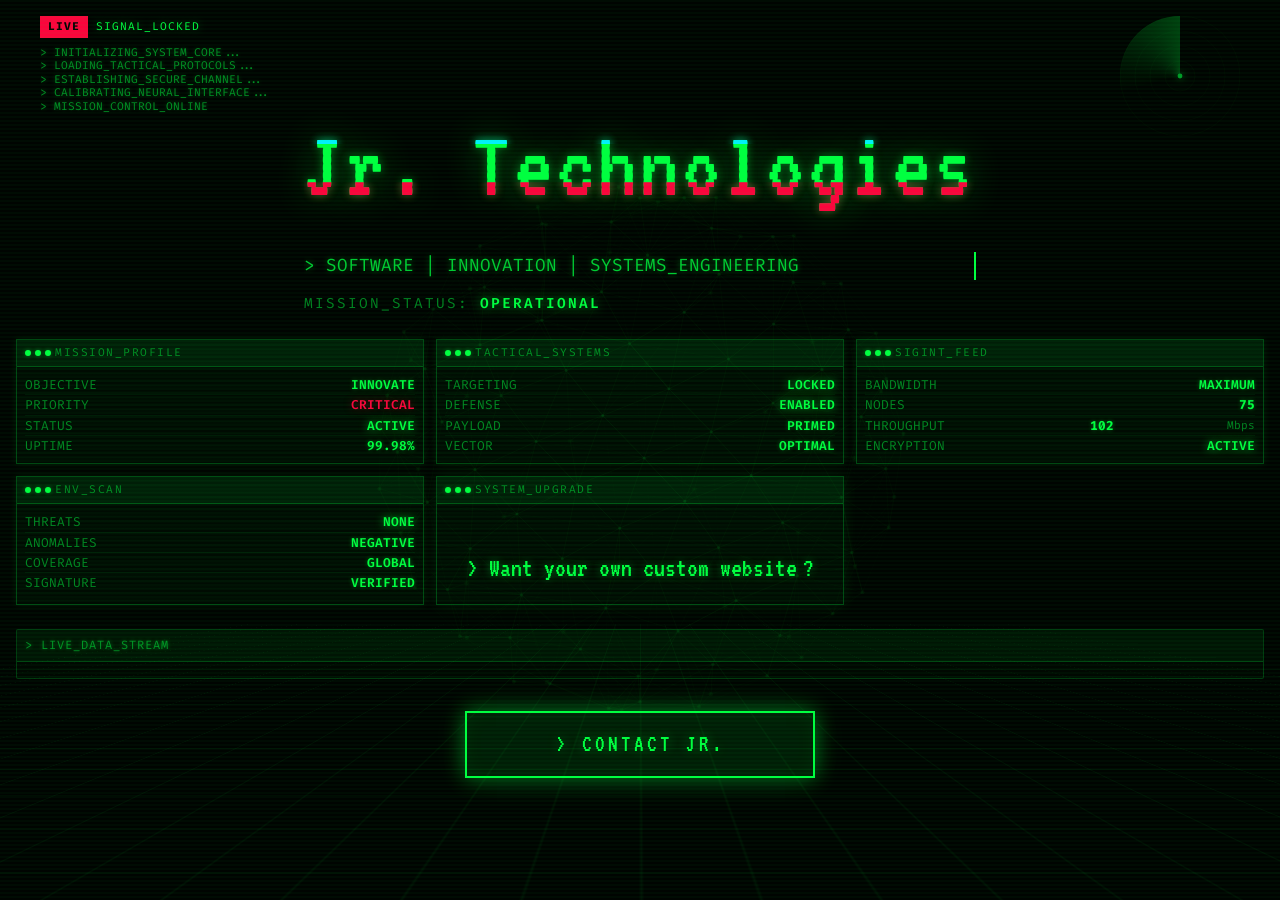
<file: index.html>
<!DOCTYPE html>
<html lang="en">
<head>
  <meta charset="UTF-8">
  <meta name="viewport" content="width=device-width, initial-scale=1.0">
  <meta name="description" content="Jr. Technologies — Software, Innovation & Systems Engineering. A cyberpunk terminal portfolio experience.">
  <title>Jr. Technologies | Mission Control</title>
  <link rel="stylesheet" href="styles.css">
</head>
<body>

  <!-- Background Canvas & Ambient Grid -->
  <canvas id="bg-canvas" aria-hidden="true"></canvas>
  <div class="ambient-grid" aria-hidden="true"></div>

  <!-- Ambient Side Logs -->
  <div class="side-log left-log" id="left-log" aria-hidden="true"></div>
  <div class="side-log right-log" id="right-log" aria-hidden="true"></div>

  <!-- CRT Overlay -->
  <div class="crt-overlay" aria-hidden="true"></div>

  <!-- Page Transition Overlay -->
  <div class="page-transition" aria-hidden="true">
    <div class="sweep"></div>
    <span class="transition-text">SYSTEM SWITCHING...</span>
  </div>

  <!-- HUD Radar -->
  <div class="hud-radar" aria-hidden="true">
    <div class="radar-sweep-cone"></div>
    <svg class="radar-svg" viewBox="0 0 200 200">
      <circle cx="100" cy="100" r="100" class="radar-bg"></circle>
      <circle cx="100" cy="100" r="75" class="radar-ring"></circle>
      <circle cx="100" cy="100" r="50" class="radar-ring"></circle>
      <circle cx="100" cy="100" r="25" class="radar-ring"></circle>
      <circle cx="100" cy="100" r="4" class="radar-center"></circle>
    </svg>
    <div class="radar-blips" id="radar-blips"></div>
  </div>

  <!-- HUD Top Left Group -->
  <div class="top-left-hud">
    <!-- Live Feed Ticker -->
    <div class="live-ticker" aria-hidden="true">
      <span class="ticker-badge">LIVE</span>
      <span class="ticker-text" id="ticker-text"></span>
    </div>

    <!-- System Boot Sequence -->
    <div class="boot-sequence fade-in-up" id="boot-sequence">
      <div class="boot-log" id="boot-log"></div>
    </div>
  </div>

  <!-- Main Content -->
  <main class="main-content">

    <!-- Hero Section -->
    <section class="hero fade-in-up" id="hero-section">
      <h1 class="glitch" data-text="Jr. Technologies">Jr. Technologies</h1>
      <p class="typewriter-line" id="subtitle">> SOFTWARE | INNOVATION | SYSTEMS_ENGINEERING</p>
      <div class="mission-status">
        <span class="status-label">MISSION_STATUS:</span>
        <span class="status-value status-active">OPERATIONAL</span>
      </div>
    </section>

    <!-- Mission Control Panels -->
    <div class="mission-panels fade-in-up" id="system-modules">

      <!-- Panel 1: Mission Profile -->
      <div class="terminal-panel mission-panel">
        <div class="panel-header">
          <span class="dot"></span>
          <span class="dot"></span>
          <span class="dot"></span>
          <span class="panel-title">MISSION_PROFILE</span>
        </div>
        <div class="panel-body">
          <div class="stat-line">
            <span class="stat-label">OBJECTIVE</span>
            <span class="stat-value">INNOVATE</span>
          </div>
          <div class="stat-line">
            <span class="stat-label">PRIORITY</span>
            <span class="stat-value priority-critical">CRITICAL</span>
          </div>
          <div class="stat-line">
            <span class="stat-label">STATUS</span>
            <span class="stat-value status-on">ACTIVE</span>
          </div>
          <div class="stat-line">
            <span class="stat-label">UPTIME</span>
            <span class="stat-value">99.98%</span>
          </div>
        </div>
      </div>

      <!-- Panel 2: Tactical Systems -->
      <div class="terminal-panel mission-panel">
        <div class="panel-header">
          <span class="dot"></span>
          <span class="dot"></span>
          <span class="dot"></span>
          <span class="panel-title">TACTICAL_SYSTEMS</span>
        </div>
        <div class="panel-body">
          <div class="stat-line">
            <span class="stat-label">TARGETING</span>
            <span class="stat-value status-on">LOCKED</span>
          </div>
          <div class="stat-line">
            <span class="stat-label">DEFENSE</span>
            <span class="stat-value status-on">ENABLED</span>
          </div>
          <div class="stat-line">
            <span class="stat-label">PAYLOAD</span>
            <span class="stat-value">PRIMED</span>
          </div>
          <div class="stat-line">
            <span class="stat-label">VECTOR</span>
            <span class="stat-value">OPTIMAL</span>
          </div>
        </div>
      </div>

      <!-- Panel 3: Signal Intelligence -->
      <div class="terminal-panel mission-panel">
        <div class="panel-header">
          <span class="dot"></span>
          <span class="dot"></span>
          <span class="dot"></span>
          <span class="panel-title">SIGINT_FEED</span>
        </div>
        <div class="panel-body">
          <div class="stat-line">
            <span class="stat-label">BANDWIDTH</span>
            <span class="stat-value">MAXIMUM</span>
          </div>
          <div class="stat-line">
            <span class="stat-label">NODES</span>
            <span class="stat-value counter" data-target="742">0</span>
          </div>
          <div class="stat-line">
            <span class="stat-label">THROUGHPUT</span>
            <span class="stat-value counter" data-target="998">0</span>
            <span class="unit">Mbps</span>
          </div>
          <div class="stat-line">
            <span class="stat-label">ENCRYPTION</span>
            <span class="stat-value status-on">ACTIVE</span>
          </div>
        </div>
      </div>

      <!-- Panel 4: Environmental Scan -->
      <div class="terminal-panel mission-panel">
        <div class="panel-header">
          <span class="dot"></span>
          <span class="dot"></span>
          <span class="dot"></span>
          <span class="panel-title">ENV_SCAN</span>
        </div>
        <div class="panel-body">
          <div class="stat-line">
            <span class="stat-label">THREATS</span>
            <span class="stat-value threat-none">NONE</span>
          </div>
          <div class="stat-line">
            <span class="stat-label">ANOMALIES</span>
            <span class="stat-value">NEGATIVE</span>
          </div>
          <div class="stat-line">
            <span class="stat-label">COVERAGE</span>
            <span class="stat-value">GLOBAL</span>
          </div>
          <div class="stat-line">
            <span class="stat-label">SIGNATURE</span>
            <span class="stat-value">VERIFIED</span>
          </div>
        </div>
      </div>

      <!-- Panel 5: Custom Callout -->
      <div class="terminal-panel mission-panel custom-callout-panel">
        <div class="panel-header">
          <span class="dot"></span>
          <span class="dot"></span>
          <span class="dot"></span>
          <span class="panel-title">SYSTEM_UPGRADE</span>
        </div>
        <div class="panel-body custom-callout-body">
          > Want your own custom website <span class="blink-cursor">?</span>
        </div>
      </div>

    </div>

    <!-- Data Stream Visualization -->
    <div class="data-stream fade-in-up" id="data-stream">
      <div class="stream-header">> LIVE_DATA_STREAM</div>
      <div class="stream-content" id="stream-content"></div>
    </div>

    <!-- CTA Button -->
    <a href="contact.html" class="cta-btn fade-in-up" data-transition id="initiate-contact">
      <span class="cta-text-default">> CONTACT JR.</span>
      <span class="cta-text-hover">> INITIATE CONTACT</span>
    </a>

  </main>

  <script src="script.js"></script>
</body>
</html>
</file>
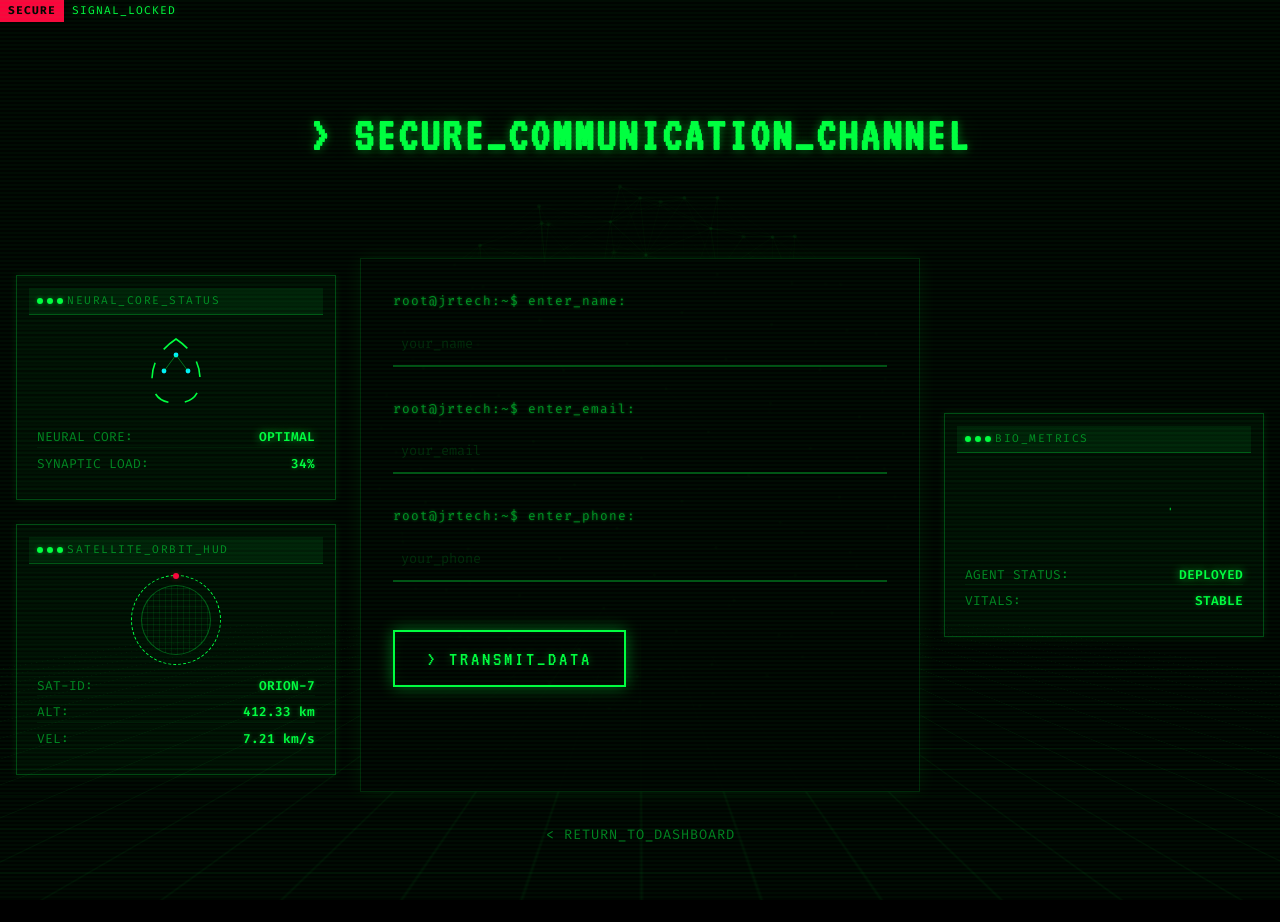
<file: contact.html>
<!DOCTYPE html>
<html lang="en">
<head>
  <meta charset="UTF-8">
  <meta name="viewport" content="width=device-width, initial-scale=1.0">
  <meta name="description" content="Secure communication channel — Contact Jr. Technologies for software, innovation, and systems engineering inquiries.">
  <title>Jr. Technologies | Mission Contact Protocol</title>
  <link rel="stylesheet" href="styles.css">
</head>
<body>

  <!-- Background Canvas & Ambient Grid -->
  <canvas id="bg-canvas" aria-hidden="true"></canvas>
  <div class="ambient-grid" aria-hidden="true"></div>

  <!-- Ambient Side Logs -->
  <div class="side-log left-log" id="left-log" aria-hidden="true"></div>
  <div class="side-log right-log" id="right-log" aria-hidden="true"></div>

  <!-- CRT Overlay -->
  <div class="crt-overlay" aria-hidden="true"></div>

  <!-- Page Transition Overlay -->
  <div class="page-transition" aria-hidden="true">
    <div class="sweep"></div>
    <span class="transition-text">SYSTEM SWITCHING...</span>
  </div>

  <!-- Live Feed Ticker -->
  <div class="live-ticker" aria-hidden="true">
    <span class="ticker-badge">SECURE</span>
    <span class="ticker-text" id="ticker-text">DATA_TRANSMISSION_CHANNEL_INITIALIZED</span>
  </div>

  <!-- Main Content -->
  <main class="main-content">

    <!-- Contact Header -->
    <h1 class="contact-header fade-in-up" id="contact-header">
      > SECURE_COMMUNICATION_CHANNEL
    </h1>

    <div class="contact-subtitle fade-in-up">
      <span id="contact-sub-1"></span><br>
      <span id="contact-sub-2"></span>
    </div>

    <!-- Contact Form & Modules Grid -->
    <div class="contact-layout fade-in-up">

      <!-- Left Modules -->
      <div class="contact-side-modules left-modules">
        <!-- Module: Neural Core Status -->
        <div class="terminal-panel mission-panel mini-module">
          <div class="panel-header">
            <span class="dot"></span><span class="dot"></span><span class="dot"></span>
            <span class="panel-title">NEURAL_CORE_STATUS</span>
          </div>
          <div class="panel-body module-body">
            <div class="module-graphic">
              <svg viewBox="0 0 100 100" class="neural-svg">
                 <path d="M50 10 Q20 30 20 60 Q20 90 50 90 Q80 90 80 60 Q80 30 50 10 Z" fill="none" stroke="var(--neon-green)" stroke-width="2" stroke-dasharray="5 5" class="brain-path" />
                 <circle cx="50" cy="30" r="3" class="node pulse" />
                 <circle cx="35" cy="50" r="3" class="node pulse" />
                 <circle cx="65" cy="50" r="3" class="node pulse" />
                 <line x1="50" y1="30" x2="35" y2="50" stroke="var(--neon-green)" stroke-width="1" opacity="0.5"/>
                 <line x1="50" y1="30" x2="65" y2="50" stroke="var(--neon-green)" stroke-width="1" opacity="0.5"/>
              </svg>
            </div>
            <div class="module-text">
               <div class="stat-line"><span class="stat-label">NEURAL CORE:</span> <span class="stat-value status-on">OPTIMAL</span></div>
               <div class="stat-line"><span class="stat-label">SYNAPTIC LOAD:</span> <span class="stat-value">34%</span></div>
            </div>
          </div>
        </div>

        <!-- Module: Satellite Orbit HUD -->
        <div class="terminal-panel mission-panel mini-module">
          <div class="panel-header">
            <span class="dot"></span><span class="dot"></span><span class="dot"></span>
            <span class="panel-title">SATELLITE_ORBIT_HUD</span>
          </div>
          <div class="panel-body module-body">
            <div class="module-graphic">
               <div class="orbit-container">
                  <div class="earth-grid"></div>
                  <div class="orbit-ring"></div>
               </div>
            </div>
            <div class="module-text">
               <div class="stat-line"><span class="stat-label">SAT-ID:</span> <span class="stat-value">ORION-7</span></div>
               <div class="stat-line"><span class="stat-label">ALT:</span> <span class="stat-value">412.33 km</span></div>
               <div class="stat-line"><span class="stat-label">VEL:</span> <span class="stat-value">7.21 km/s</span></div>
            </div>
          </div>
        </div>
      </div>
      
      <!-- Contact Form Section -->
      <div class="form-container">
        
        <!-- Form -->
        <form class="contact-form" action="https://api.web3forms.com/submit" method="POST" id="contact-form">
          <input type="hidden" name="access_key" value="d543909d-c7fd-4fdc-b6e5-e447e334c9d0">
          <input type="checkbox" name="botcheck" class="hidden" style="display: none;">
  
          <div class="form-group">
            <label for="name-field">root@jrtech:~$ enter_name:</label>
            <input type="text" id="name-field" name="name" placeholder="your_name" required>
          </div>
  
          <div class="form-group">
            <label for="email-field">root@jrtech:~$ enter_email:</label>
            <input type="email" id="email-field" name="email" placeholder="your_email" required>
          </div>
  
          <div class="form-group">
            <label for="phone-field">root@jrtech:~$ enter_phone:</label>
            <input type="tel" id="phone-field" name="phone" placeholder="your_phone" required>
          </div>
  
          <button type="submit" class="submit-btn" id="submit-btn">> TRANSMIT_DATA</button>
  
          <div class="form-status" id="form-status" aria-live="polite"></div>
        </form>
  
      </div>

      <!-- Right Modules -->
      <div class="contact-side-modules right-modules">
        <!-- Module: Bio Metrics -->
        <div class="terminal-panel mission-panel mini-module">
          <div class="panel-header">
            <span class="dot"></span><span class="dot"></span><span class="dot"></span>
            <span class="panel-title">BIO_METRICS</span>
          </div>
          <div class="panel-body module-body">
            <div class="module-graphic">
              <svg viewBox="0 0 100 30" class="ekg-svg">
                 <polyline points="0,15 20,15 30,5 40,25 50,15 100,15" fill="none" stroke="var(--neon-green)" stroke-width="2" class="ekg-line" />
              </svg>
            </div>
            <div class="module-text">
               <div class="stat-line"><span class="stat-label">AGENT STATUS:</span> <span class="stat-value status-on">DEPLOYED</span></div>
               <div class="stat-line"><span class="stat-label">VITALS:</span> <span class="stat-value">STABLE</span></div>
            </div>
          </div>
        </div>
      </div>

    </div>

    <!-- Back Link -->
    <a href="index.html" class="back-link fade-in-up" data-transition id="back-to-dashboard">
      &lt; RETURN_TO_DASHBOARD
    </a>

  </main>

  <script src="script.js"></script>
</body>
</html>
</file>
<file: styles.css>
/* ============================================
   CYBERPUNK TERMINAL — MISSION CONTROL STYLES
   ============================================ */

/* --- Google Fonts --- */
@import url('https://fonts.googleapis.com/css2?family=Fira+Code:wght@300;400;500;600;700&family=VT323&family=Share+Tech+Mono&display=swap');

/* --- CSS Custom Properties --- */
:root {
  --bg-black: #000000;
  --neon-green: #00FF41;
  --neon-green-dim: #00cc33;
  --neon-green-glow: rgba(0, 255, 65, 0.4);
  --neon-green-glow-strong: rgba(0, 255, 65, 0.7);
  --neon-cyan: #00F0FF;
  --neon-cyan-glow: rgba(0, 240, 255, 0.35);
  --neon-red: #FF003C;
  --neon-red-glow: rgba(255, 0, 60, 0.35);
  --neon-yellow: #FFFF00;
  --neon-magenta: #FF00FF;
  --panel-bg: rgba(0, 255, 65, 0.03);
  --panel-border: rgba(0, 255, 65, 0.25);
  --text-dim: rgba(0, 255, 65, 0.5);
  --font-mono: 'Fira Code', 'Share Tech Mono', monospace;
  --font-display: 'VT323', monospace;
  --spacing-unit: 8px;
  --ease-out-expo: cubic-bezier(0.16, 1, 0.3, 1);
  --ease-in-out: cubic-bezier(0.4, 0, 0.2, 1);
}

/* --- Reset & Base --- */
*, *::before, *::after {
  margin: 0;
  padding: 0;
  box-sizing: border-box;
}

html {
  font-size: 16px;
  scroll-behavior: smooth;
}

body {
  background: var(--bg-black);
  color: var(--neon-green);
  font-family: var(--font-mono);
  min-height: 100vh;
  overflow-x: hidden;
  position: relative;
  line-height: 1.6;
  -webkit-font-smoothing: antialiased;
}

::selection {
  background: var(--neon-green);
  color: var(--bg-black);
}

a {
  color: var(--neon-green);
  text-decoration: none;
}

/* ============================================
   BACKGROUND CANVAS LAYER
   ============================================ */
#bg-canvas {
  position: fixed;
  top: 0;
  left: 0;
  width: 100%;
  height: 100%;
  z-index: 0;
  opacity: 0.18;
  pointer-events: none;
}

.ambient-grid {
  position: fixed;
  top: 0;
  left: 0;
  width: 100vw;
  height: 100vh;
  z-index: 0;
  pointer-events: none;
  background-image: 
    linear-gradient(rgba(0, 255, 65, 0.08) 1px, transparent 1px),
    linear-gradient(90deg, rgba(0, 255, 65, 0.08) 1px, transparent 1px);
  background-size: 40px 40px;
  transform: perspective(600px) rotateX(60deg) scale(3) translateY(0);
  transform-origin: center bottom;
  animation: gridScroll 10s linear infinite;
  opacity: 0.7;
}

@keyframes gridScroll {
  0% { transform: perspective(600px) rotateX(60deg) scale(3) translateY(0); }
  100% { transform: perspective(600px) rotateX(60deg) scale(3) translateY(40px); }
}

/* ============================================
   CRT / SCANLINE OVERLAY
   ============================================ */
.crt-overlay {
  position: fixed;
  top: 0;
  left: 0;
  width: 100%;
  height: 100%;
  z-index: 9998;
  pointer-events: none;
  overflow: hidden;
}

/* Scanlines */
.crt-overlay::before {
  content: '';
  position: absolute;
  top: 0;
  left: 0;
  width: 100%;
  height: 200%;
  background: repeating-linear-gradient(
    0deg,
    transparent,
    transparent 2px,
    rgba(0, 255, 65, 0.03) 2px,
    rgba(0, 255, 65, 0.03) 4px
  );
  animation: scanlineScroll 8s linear infinite;
}

/* Flicker */
.crt-overlay::after {
  content: '';
  position: absolute;
  top: 0;
  left: 0;
  width: 100%;
  height: 100%;
  background: rgba(0, 255, 65, 0.015);
  animation: flicker 0.15s infinite;
}

@keyframes scanlineScroll {
  0% { transform: translateY(0); }
  100% { transform: translateY(-50%); }
}

@keyframes flicker {
  0%, 100% { opacity: 1; }
  50% { opacity: 0.97; }
  75% { opacity: 1; }
  92% { opacity: 0.98; }
}

/* ============================================
   HUD RADAR
   ============================================ */
.hud-radar {
  position: fixed;
  top: calc(var(--spacing-unit) * 2);
  right: calc(max(16px, (100vw - 1200px) / 2));
  width: 120px;
  height: 120px;
  z-index: 500;
  opacity: 0.6;
  pointer-events: none;
}

.radar-svg {
  width: 100%;
  height: 100%;
  filter: drop-shadow(0 0 10px var(--neon-green-glow-strong));
}

.radar-bg {
  fill: none;
  stroke: var(--neon-green);
  stroke-width: 0.5;
  opacity: 0.2;
}

.radar-ring {
  fill: none;
  stroke: var(--neon-green);
  stroke-width: 0.3;
  opacity: 0.3;
}

.radar-sweep-cone {
  position: absolute;
  top: 0;
  left: 0;
  width: 100%;
  height: 100%;
  border-radius: 50%;
  background: conic-gradient(from 0deg, rgba(0, 255, 65, 0) 70%, rgba(0, 255, 65, 0.4) 100%);
  animation: radarSweep 4s linear infinite;
  pointer-events: none;
}

.radar-blips {
  position: absolute;
  top: 0;
  left: 0;
  width: 100%;
  height: 100%;
  pointer-events: none;
}

.radar-blip {
  position: absolute;
  width: 4px;
  height: 4px;
  background: var(--neon-green);
  border-radius: 50%;
  box-shadow: 0 0 6px var(--neon-green-glow-strong);
  animation: blipFade 2.5s ease-out forwards;
  opacity: 0;
}

.radar-center {
  fill: var(--neon-green);
  filter: drop-shadow(0 0 6px var(--neon-green-glow-strong));
  animation: radarPulse 1.5s ease-in-out infinite;
}

@keyframes radarSweep {
  0% { transform: rotate(0deg); }
  100% { transform: rotate(360deg); }
}

@keyframes blipFade {
  0% { transform: scale(0); opacity: 1; }
  20% { transform: scale(1.5); opacity: 1; box-shadow: 0 0 10px var(--neon-green), 0 0 20px var(--neon-green); }
  100% { transform: scale(1); opacity: 0; box-shadow: 0 0 2px var(--neon-green); }
}

@keyframes radarPulse {
  0%, 100% { opacity: 0.5; r: 4px; }
  50% { opacity: 1; r: 6px; }
}

/* ============================================
   AMBIENT SIDE LOGS
   ============================================ */
.side-log {
  position: fixed;
  top: 0;
  bottom: 0;
  width: calc((100vw - 1450px) / 2);
  min-width: 0;
  padding: calc(var(--spacing-unit) * 2);
  font-family: var(--font-mono);
  font-size: 0.65rem;
  color: #00aa22;
  opacity: 0.12;
  overflow: hidden;
  z-index: -1;
  pointer-events: none;
  display: flex;
  flex-direction: column-reverse;
  white-space: pre-wrap;
  word-break: break-all;
  line-height: 1.3;
}

.left-log { left: 0; }
.right-log { right: 0; text-align: right; }

@media (max-width: 1500px) {
  .side-log { display: none; }
}

/* ============================================
   HUD TOP LEFT
   ============================================ */
.top-left-hud {
  position: fixed;
  top: calc(var(--spacing-unit) * 2);
  left: calc(max(16px, (100vw - 1200px) / 2));
  z-index: 500;
  display: flex;
  flex-direction: column;
  gap: var(--spacing-unit);
  pointer-events: none;
}

/* ============================================
   LIVE TICKER
   ============================================ */
.live-ticker {
  display: flex;
  align-items: center;
  gap: var(--spacing-unit);
  font-family: var(--font-mono);
  font-size: 0.7rem;
  pointer-events: none;
}

.ticker-badge {
  display: inline-block;
  padding: 2px 8px;
  background: var(--neon-red);
  color: var(--bg-black);
  font-weight: bold;
  letter-spacing: 1px;
  animation: tickerPulse 1s ease-in-out infinite;
}

.ticker-text {
  color: var(--neon-green);
  letter-spacing: 1px;
  text-shadow: 0 0 8px var(--neon-green-glow);
  min-width: 200px;
}

@keyframes tickerPulse {
  0%, 100% { box-shadow: 0 0 10px var(--neon-red-glow); }
  50% { box-shadow: 0 0 20px var(--neon-red-glow); }
}

/* ============================================
   PAGE TRANSITION OVERLAY
   ============================================ */
.page-transition {
  position: fixed;
  top: 0;
  left: 0;
  width: 100%;
  height: 100%;
  z-index: 99999;
  pointer-events: none;
  display: flex;
  align-items: center;
  justify-content: center;
  visibility: hidden;
}

.page-transition.active {
  pointer-events: all;
  visibility: visible;
}

.page-transition .sweep {
  position: absolute;
  top: 0;
  left: 0;
  width: 100%;
  height: 100%;
  background: var(--bg-black);
  transform: translateX(-100%);
}

.page-transition.active .sweep {
  animation: sweepIn 0.3s var(--ease-out-expo) forwards,
             sweepOut 0.3s var(--ease-out-expo) 0.35s forwards;
}

.page-transition .transition-text {
  position: relative;
  z-index: 2;
  font-family: var(--font-display);
  font-size: 1.5rem;
  color: var(--neon-green);
  text-shadow: 0 0 10px var(--neon-green-glow-strong);
  opacity: 0;
  letter-spacing: 4px;
}

.page-transition.active .transition-text {
  animation: fadeTransitionText 0.65s var(--ease-in-out) forwards;
}

@keyframes sweepIn {
  0% { transform: translateX(-100%); }
  100% { transform: translateX(0); }
}

@keyframes sweepOut {
  0% { transform: translateX(0); }
  100% { transform: translateX(100%); }
}

@keyframes fadeTransitionText {
  0% { opacity: 0; }
  30% { opacity: 1; }
  70% { opacity: 1; }
  100% { opacity: 0; }
}

/* ============================================
   MAIN CONTENT WRAPPER
   ============================================ */
.main-content {
  position: relative;
  z-index: 1;
  min-height: 100vh;
  display: flex;
  flex-direction: column;
  align-items: center;
  justify-content: center;
  padding: calc(var(--spacing-unit) * 2);
}

/* ============================================
   BOOT SEQUENCE
   ============================================ */
.boot-sequence {
  max-width: 400px;
  max-height: 120px;
  font-family: var(--font-mono);
  font-size: 0.7rem;
  color: var(--neon-green-dim);
  text-shadow: 0 0 4px var(--neon-green-glow);
  pointer-events: none;
}

.boot-log {
  overflow: hidden;
  line-height: 1.2;
  opacity: 0.7;
}

.boot-log div {
  animation: bootScroll 0.15s ease-out forwards;
}

@keyframes bootScroll {
  from { transform: translateY(-10px); opacity: 0; }
  to { transform: translateY(0); opacity: 1; }
}

/* ============================================
   GLITCH TEXT EFFECT
   ============================================ */
.glitch {
  position: relative;
  display: inline-block;
  font-family: var(--font-display);
  font-size: clamp(3rem, 8vw, 6rem);
  font-weight: 400;
  color: var(--neon-green);
  text-shadow:
    0 0 10px var(--neon-green-glow),
    0 0 40px var(--neon-green-glow),
    0 0 80px rgba(0, 255, 65, 0.15);
  letter-spacing: 4px;
}

.glitch::before,
.glitch::after {
  content: attr(data-text);
  position: absolute;
  top: 0;
  left: 0;
  width: 100%;
  height: 100%;
  overflow: hidden;
}

.glitch::before {
  color: var(--neon-cyan);
  text-shadow: 0 0 10px var(--neon-cyan-glow);
  animation: glitchBefore 3s infinite linear alternate-reverse;
  clip-path: inset(0 0 65% 0);
}

.glitch::after {
  color: var(--neon-red);
  text-shadow: 0 0 10px var(--neon-red-glow);
  animation: glitchAfter 2.5s infinite linear alternate-reverse;
  clip-path: inset(60% 0 0 0);
}

@keyframes glitchBefore {
  0%, 90%, 100% { transform: translate(0); }
  92% { transform: translate(-3px, 1px); }
  94% { transform: translate(3px, -1px); }
  96% { transform: translate(-2px, 0); }
  98% { transform: translate(2px, 1px); }
}

@keyframes glitchAfter {
  0%, 88%, 100% { transform: translate(0); }
  90% { transform: translate(2px, -1px); }
  93% { transform: translate(-3px, 1px); }
  95% { transform: translate(1px, 0); }
  97% { transform: translate(-2px, -1px); }
}

/* ============================================
   TYPEWRITER SUBTITLE
   ============================================ */
.typewriter-line {
  font-family: var(--font-mono);
  font-size: clamp(0.85rem, 2vw, 1.1rem);
  color: var(--neon-green-dim);
  text-shadow: 0 0 6px var(--neon-green-glow);
  margin-top: calc(var(--spacing-unit) * 1);
  white-space: nowrap;
  overflow: hidden;
  border-right: 2px solid var(--neon-green);
  width: 0;
  animation: typeReveal 1.2s var(--ease-out-expo) 0.4s forwards,
             cursorBlink 0.5s step-end infinite;
}

@keyframes typeReveal {
  0% { width: 0; }
  100% { width: 100%; }
}

@keyframes cursorBlink {
  0%, 100% { border-color: var(--neon-green); }
  50% { border-color: transparent; }
}

/* ============================================
   MISSION STATUS
   ============================================ */
.mission-status {
  margin-top: calc(var(--spacing-unit) * 1.5);
  font-family: var(--font-mono);
  font-size: 0.9rem;
  color: var(--text-dim);
  letter-spacing: 2px;
}

.status-label {
  color: var(--text-dim);
}

.status-value {
  color: var(--neon-green);
  text-shadow: 0 0 8px var(--neon-green-glow);
  font-weight: 600;
}

.status-active {
  color: var(--neon-green);
  text-shadow: 0 0 12px var(--neon-green-glow-strong);
  animation: statusPulse 2s ease-in-out infinite;
}

@keyframes statusPulse {
  0%, 100% { opacity: 0.8; }
  50% { opacity: 1; }
}

/* ============================================
   MISSION PANELS GRID
   ============================================ */
.mission-panels {
  display: grid;
  grid-template-columns: repeat(auto-fit, minmax(350px, 1fr));
  gap: calc(var(--spacing-unit) * 1.5);
  width: 100%;
  max-width: 1400px;
  margin-top: calc(var(--spacing-unit) * 3);
}

/* ============================================
   TERMINAL PANELS
   ============================================ */
.terminal-panel {
  background: var(--panel-bg);
  border: 1px solid var(--panel-border);
  position: relative;
  overflow: hidden;
  animation: borderBreath 4s ease-in-out infinite;
  transition: all 0.3s var(--ease-in-out);
  box-shadow: 0 0 8px rgba(0, 255, 65, 0.1);
}

.terminal-panel::before {
  content: '';
  position: absolute;
  top: 0;
  left: 0;
  width: 100%;
  height: 100%;
  background: repeating-linear-gradient(
    0deg,
    transparent,
    transparent 3px,
    rgba(0, 255, 65, 0.015) 3px,
    rgba(0, 255, 65, 0.015) 6px
  );
  pointer-events: none;
}

.mission-panel {
  transition: all 0.4s var(--ease-in-out);
  transform: translateZ(0);
}

.mission-panel:hover {
  border-color: var(--neon-green);
  box-shadow:
    0 0 20px var(--neon-green-glow),
    0 0 50px rgba(0, 255, 65, 0.15),
    inset 0 0 25px rgba(0, 255, 65, 0.08);
  transform: translateY(-4px);
}

@keyframes borderBreath {
  0%, 100% {
    box-shadow: 0 0 5px rgba(0, 255, 65, 0.1), 0 0 15px rgba(0, 255, 65, 0.05);
  }
  50% {
    box-shadow: 0 0 10px rgba(0, 255, 65, 0.2), 0 0 30px rgba(0, 255, 65, 0.1);
  }
}

.panel-header {
  background: rgba(0, 255, 65, 0.08);
  border-bottom: 1px solid var(--panel-border);
  padding: calc(var(--spacing-unit) * 0.5) calc(var(--spacing-unit) * 1);
  display: flex;
  align-items: center;
  gap: calc(var(--spacing-unit) * 0.5);
}

.panel-header .dot {
  width: 6px;
  height: 6px;
  border-radius: 50%;
  background: var(--neon-green);
  box-shadow: 0 0 4px var(--neon-green-glow);
  animation: dotPulse 1.5s ease-in-out infinite;
}

.panel-header .dot:nth-child(2) { animation-delay: 0.2s; }
.panel-header .dot:nth-child(3) { animation-delay: 0.4s; }

@keyframes dotPulse {
  0%, 100% { opacity: 0.5; }
  50% { opacity: 1; }
}

.panel-header .panel-title {
  font-family: var(--font-mono);
  font-size: 0.7rem;
  color: var(--text-dim);
  letter-spacing: 1.5px;
  text-transform: uppercase;
}

.panel-body {
  padding: calc(var(--spacing-unit) * 1);
}

.panel-body .stat-line {
  font-family: var(--font-mono);
  font-size: 0.8rem;
  color: var(--neon-green-dim);
  padding: calc(var(--spacing-unit) * 0.25) 0;
  display: flex;
  justify-content: space-between;
  align-items: center;
  border-bottom: 1px solid rgba(0, 255, 65, 0.06);
  line-height: 1.2;
}

.panel-body .stat-line:last-child {
  border-bottom: none;
}

.panel-body .stat-label {
  color: var(--text-dim);
}

.panel-body .stat-value {
  color: var(--neon-green);
  text-shadow: 0 0 4px var(--neon-green-glow);
  font-weight: 600;
}

.stat-value.status-on {
  color: var(--neon-green);
  text-shadow: 0 0 8px var(--neon-green-glow-strong);
}

.stat-value.priority-critical {
  color: var(--neon-red);
  text-shadow: 0 0 8px var(--neon-red-glow);
}

.stat-value.threat-none {
  color: var(--neon-green);
  text-shadow: 0 0 8px var(--neon-green-glow-strong);
}

.stat-value.counter {
  font-weight: 700;
  min-width: 60px;
  text-align: right;
}

.unit {
  font-size: 0.7rem;
  color: var(--text-dim);
  margin-left: 4px;
}

/* ============================================
   CUSTOM CALLOUT PANEL
   ============================================ */
.custom-callout-panel {
  box-shadow: 0 0 15px rgba(0, 255, 65, 0.1);
  animation: calloutPulse 4s infinite alternate;
}

.custom-callout-panel:hover {
  animation: none;
}

@keyframes calloutPulse {
  0% { box-shadow: 0 0 10px rgba(0, 255, 65, 0.05); }
  100% { box-shadow: 0 0 30px rgba(0, 255, 65, 0.25); border-color: rgba(0, 255, 65, 0.5); }
}

.custom-callout-body {
  display: flex;
  align-items: center;
  justify-content: center;
  height: 100%;
  min-height: 100px;
  font-family: var(--font-display);
  font-size: 1.7rem;
  color: var(--neon-green);
  text-shadow: 0 0 8px var(--neon-green-glow);
  text-align: center;
  animation: rgbSnap 4s infinite;
}

@keyframes rgbSnap {
  0%, 32.99% { color: #FF003C; text-shadow: 0 0 15px rgba(255, 0, 60, 0.8); }
  33%, 65.99% { color: #00FF41; text-shadow: 0 0 15px rgba(0, 255, 65, 0.8); }
  66%, 100% { color: #00E5FF; text-shadow: 0 0 15px rgba(0, 229, 255, 0.8); }
}

.blink-cursor {
  animation: textBlink 1s step-end infinite;
  display: inline-block;
  margin-left: 6px;
}

@keyframes textBlink {
  0%, 100% { opacity: 1; }
  50% { opacity: 0; }
}

/* ============================================
   DATA STREAM VISUALIZATION
   ============================================ */
.data-stream {
  margin-top: calc(var(--spacing-unit) * 3);
  width: 100%;
  max-width: 1400px;
  background: rgba(0, 255, 65, 0.02);
  border: 1px solid rgba(0, 255, 65, 0.2);
  border-radius: 2px;
  overflow: hidden;
}

.stream-header {
  padding: calc(var(--spacing-unit) * 0.75) calc(var(--spacing-unit) * 1);
  font-family: var(--font-mono);
  font-size: 0.75rem;
  color: var(--text-dim);
  background: rgba(0, 255, 65, 0.05);
  border-bottom: 1px solid rgba(0, 255, 65, 0.2);
  letter-spacing: 1px;
  text-shadow: 0 0 4px var(--neon-green-glow);
}

.stream-content {
  padding: calc(var(--spacing-unit) * 1);
  font-family: var(--font-mono);
  font-size: 0.7rem;
  color: var(--neon-green-dim);
  line-height: 1.4;
  max-height: 150px;
  overflow-y: auto;
  display: flex;
  flex-direction: column;
  gap: 2px;
}

.stream-item {
  opacity: 0;
  animation: streamItemAppear 0.25s ease-out forwards;
  text-shadow: 0 0 3px var(--neon-green-glow);
}

@keyframes streamItemAppear {
  from {
    opacity: 0;
    transform: translateY(10px);
  }
  to {
    opacity: 0.85;
    transform: translateY(0);
  }
}

/* ============================================
   CTA BUTTON
   ============================================ */
.cta-btn {
  display: flex;
  align-items: center;
  justify-content: center;
  position: relative;
  margin: calc(var(--spacing-unit) * 4) auto calc(var(--spacing-unit) * 4);
  padding: calc(var(--spacing-unit) * 1.5) calc(var(--spacing-unit) * 5);
  min-width: 350px;
  max-width: 600px;
  font-family: var(--font-display);
  font-size: 1.5rem;
  color: var(--neon-green);
  background: rgba(0, 255, 65, 0.1);
  border: 2px solid var(--neon-green);
  cursor: pointer;
  letter-spacing: 3px;
  text-shadow: 0 0 12px var(--neon-green-glow);
  box-shadow:
    0 0 20px var(--neon-green-glow),
    0 0 40px rgba(0, 255, 65, 0.1),
    inset 0 0 20px rgba(0, 255, 65, 0.05);
  animation: greenPulse 1.5s ease-in-out infinite;
  transition: all 0.3s var(--ease-in-out);
  overflow: hidden;
  text-decoration: none;
}

.cta-btn::before {
  content: '';
  position: absolute;
  top: 0;
  left: -100%;
  width: 100%;
  height: 100%;
  background: linear-gradient(
    90deg,
    transparent,
    rgba(0, 255, 65, 0.2),
    transparent
  );
  transition: left 0.6s var(--ease-out-expo);
}

.cta-text-hover {
  display: none;
}

.cta-btn:hover .cta-text-default {
  display: none;
}

.cta-btn:hover .cta-text-hover {
  display: inline;
}

.cta-btn:hover {
  opacity: 1 !important;
  color: var(--neon-red);
  border-color: var(--neon-red);
  background: rgba(255, 0, 60, 0.15);
  box-shadow:
    0 0 40px var(--neon-red),
    0 0 100px rgba(255, 0, 60, 0.3),
    inset 0 0 30px rgba(255, 0, 60, 0.2);
  transform: scale(1.05);
  text-shadow: 0 0 25px var(--neon-red);
  animation: redPulseHover 0.5s ease-in-out infinite;
}

.cta-btn:hover::before {
  background: linear-gradient(
    90deg,
    transparent,
    rgba(255, 0, 60, 0.2),
    transparent
  );
  left: 100%;
}

.cta-btn:active {
  transform: scale(0.97);
}

@keyframes greenPulse {
  0%, 100% {
    box-shadow:
      0 0 20px var(--neon-green-glow),
      0 0 40px rgba(0, 255, 65, 0.1),
      inset 0 0 20px rgba(0, 255, 65, 0.05);
    text-shadow: 0 0 12px var(--neon-green-glow);
  }
  50% {
    box-shadow:
      0 0 30px var(--neon-green),
      0 0 80px rgba(0, 255, 65, 0.2),
      inset 0 0 25px rgba(0, 255, 65, 0.1);
    text-shadow: 0 0 18px var(--neon-green-glow);
  }
}

@keyframes redPulseHover {
  0%, 100% {
    box-shadow:
      0 0 30px var(--neon-red),
      0 0 80px rgba(255, 0, 60, 0.2),
      inset 0 0 25px rgba(255, 0, 60, 0.1);
  }
  50% {
    box-shadow:
      0 0 40px var(--neon-red),
      0 0 100px rgba(255, 0, 60, 0.3),
      inset 0 0 30px rgba(255, 0, 60, 0.15);
  }
}

/* ============================================
   CONTACT PAGE
   ============================================ */
.contact-header {
  font-family: var(--font-display);
  font-size: clamp(1.8rem, 5vw, 3rem);
  color: var(--neon-green);
  text-shadow:
    0 0 10px var(--neon-green-glow),
    0 0 30px rgba(0, 255, 65, 0.2);
  letter-spacing: 3px;
  text-align: center;
}

.contact-subtitle {
  font-family: var(--font-mono);
  font-size: 0.85rem;
  color: var(--text-dim);
  text-align: center;
  margin-top: var(--spacing-unit);
  overflow: hidden;
}

.contact-subtitle span {
  display: inline-block;
  opacity: 0;
}

.contact-subtitle span.typed {
  opacity: 1;
  color: var(--neon-green-dim);
  text-shadow: 0 0 4px var(--neon-green-glow);
}

/* --- Form Container --- */
.form-container {
  width: 100%;
  max-width: 560px;
  margin: calc(var(--spacing-unit) * 5) auto 0 auto;
  background: rgba(0, 0, 0, 0.8);
  border: 1px solid rgba(0, 255, 65, 0.15);
  padding: calc(var(--spacing-unit) * 4);
  box-shadow: 0 0 20px rgba(0, 255, 65, 0.08);
  position: relative;
  z-index: 10;
  backdrop-filter: blur(4px);
}

/* --- Form --- */
.contact-form {
  width: 100%;
  display: flex;
  flex-direction: column;
  gap: calc(var(--spacing-unit) * 4);
}

.form-group {
  display: flex;
  flex-direction: column;
  gap: var(--spacing-unit);
}

.form-group label {
  font-family: var(--font-mono);
  font-size: 0.8rem;
  color: var(--text-dim);
  letter-spacing: 1px;
  text-shadow: 0 0 3px var(--neon-green-glow);
}

.form-group input {
  background: transparent;
  border: none;
  border-bottom: 2px solid rgba(0, 255, 65, 0.3);
  padding: calc(var(--spacing-unit) * 1.5) var(--spacing-unit);
  font-family: var(--font-mono);
  font-size: 1rem;
  color: var(--neon-green);
  caret-color: var(--neon-green);
  outline: none;
  transition: all 0.3s var(--ease-in-out);
}

.form-group input::placeholder {
  color: rgba(0, 255, 65, 0.15);
  font-size: 0.85rem;
}

.form-group input:focus {
  border-bottom-color: var(--neon-green);
  text-shadow: 0 0 8px var(--neon-green-glow);
  box-shadow: 0 2px 20px rgba(0, 255, 65, 0.15);
  animation: focusGlowPulse 2s ease-in-out infinite;
}

.form-group input:valid {
  border-bottom-color: var(--neon-green);
}

@keyframes focusGlowPulse {
  0%, 100% { box-shadow: 0 2px 15px rgba(0, 255, 65, 0.1); }
  50% { box-shadow: 0 2px 25px rgba(0, 255, 65, 0.25); }
}

/* --- Submit Button --- */
.submit-btn {
  margin-top: calc(var(--spacing-unit) * 2);
  padding: calc(var(--spacing-unit) * 2) calc(var(--spacing-unit) * 4);
  font-family: var(--font-display);
  font-size: 1.3rem;
  color: var(--neon-green);
  background: transparent;
  border: 2px solid var(--neon-green);
  cursor: pointer;
  letter-spacing: 3px;
  text-shadow: 0 0 8px var(--neon-green-glow);
  box-shadow:
    0 0 15px var(--neon-green-glow),
    inset 0 0 15px rgba(0, 255, 65, 0.05);
  transition: all 0.3s var(--ease-in-out);
  overflow: hidden;
  position: relative;
  align-self: flex-start;
}

.submit-btn::before {
  content: '';
  position: absolute;
  top: 0;
  left: -100%;
  width: 100%;
  height: 100%;
  background: repeating-linear-gradient(
    0deg,
    transparent,
    transparent 2px,
    rgba(0, 255, 65, 0.1) 2px,
    rgba(0, 255, 65, 0.1) 4px
  );
  transition: left 0.5s var(--ease-out-expo);
}

.submit-btn:hover::before {
  left: 0;
}

.submit-btn:hover {
  background: rgba(0, 255, 65, 0.1);
  box-shadow:
    0 0 30px var(--neon-green-glow-strong),
    0 0 70px rgba(0, 255, 65, 0.2),
    inset 0 0 25px rgba(0, 255, 65, 0.1);
  transform: scale(1.04);
}

.submit-btn:active {
  transform: scale(0.97);
}

.submit-btn:disabled {
  opacity: 0.5;
  cursor: not-allowed;
}

/* --- Status Messages --- */
.form-status {
  font-family: var(--font-mono);
  font-size: 0.9rem;
  margin-top: calc(var(--spacing-unit) * 2);
  min-height: 24px;
  letter-spacing: 1px;
}

.form-status.sending {
  color: var(--neon-cyan);
  text-shadow: 0 0 8px var(--neon-cyan-glow);
  animation: sendingPulse 0.6s ease-in-out infinite;
}

.form-status.success {
  color: var(--neon-green);
  text-shadow: 0 0 12px var(--neon-green-glow-strong);
  animation: successFlash 0.5s ease-out;
}

.form-status.error {
  color: var(--neon-red);
  text-shadow: 0 0 8px var(--neon-red-glow);
}

@keyframes sendingPulse {
  0%, 100% { opacity: 0.6; }
  50% { opacity: 1; }
}

@keyframes successFlash {
  0% { opacity: 0; transform: translateY(5px); }
  100% { opacity: 1; transform: translateY(0); }
}

/* --- Back Link --- */
.back-link {
  display: inline-block;
  margin-top: calc(var(--spacing-unit) * 4);
  font-family: var(--font-mono);
  font-size: 0.85rem;
  color: var(--text-dim);
  text-decoration: none;
  letter-spacing: 1px;
  transition: all 0.3s var(--ease-in-out);
}

.back-link:hover {
  color: var(--neon-green);
  text-shadow: 0 0 12px var(--neon-green-glow);
  transform: translateX(-2px);
}

/* ============================================
   FADE-IN ON LOAD
   ============================================ */
.fade-in-up {
  opacity: 0;
  transform: translateY(20px);
  animation: fadeInUp 0.8s var(--ease-out-expo) forwards;
}

.fade-in-up:nth-child(2) { animation-delay: 0.15s; }
.fade-in-up:nth-child(3) { animation-delay: 0.3s; }
.fade-in-up:nth-child(4) { animation-delay: 0.45s; }
.fade-in-up:nth-child(5) { animation-delay: 0.6s; }
.fade-in-up:nth-child(6) { animation-delay: 0.75s; }

@keyframes fadeInUp {
  to {
    opacity: 1;
    transform: translateY(0);
  }
}

/* ============================================
   RESPONSIVE
   ============================================ */
@media (max-width: 768px) {
  .main-content {
    padding: calc(var(--spacing-unit) * 3) calc(var(--spacing-unit) * 2);
  }

  .mission-panels {
    grid-template-columns: 1fr;
    gap: calc(var(--spacing-unit) * 2);
  }

  .glitch {
    letter-spacing: 2px;
  }

  .typewriter-line {
    white-space: normal;
    border-right: none;
    width: auto;
    animation: fadeInUp 1s var(--ease-out-expo) 0.8s forwards;
    opacity: 0;
    transform: translateY(10px);
  }

  .cta-btn {
    padding: calc(var(--spacing-unit) * 1.5) calc(var(--spacing-unit) * 3);
    font-size: 1.2rem;
    letter-spacing: 2px;
  }

  .form-container {
    margin-top: calc(var(--spacing-unit) * 4);
    padding: calc(var(--spacing-unit) * 3);
  }

  .submit-btn {
    align-self: stretch;
    text-align: center;
  }

  .hud-radar {
    width: 100px;
    height: 100px;
    opacity: 0.4;
  }

  .boot-sequence {
    max-width: 300px;
    font-size: 0.65rem;
  }
}

@media (max-width: 400px) {
  .main-content {
    padding: calc(var(--spacing-unit) * 2) var(--spacing-unit);
  }

  .cta-btn {
    font-size: 1rem;
    padding: calc(var(--spacing-unit) * 1.5) calc(var(--spacing-unit) * 2);
  }

  .contact-header {
    font-size: 1.5rem;
  }

  .glitch {
    font-size: 2rem;
  }

  .hud-radar {
    width: 80px;
    height: 80px;
    display: none;
  }

  .boot-sequence {
    display: none;
  }
}

/* ============================================
   SCROLLBAR
   ============================================ */
::-webkit-scrollbar {
  width: 6px;
}

::-webkit-scrollbar-track {
  background: var(--bg-black);
}

::-webkit-scrollbar-thumb {
  background: rgba(0, 255, 65, 0.2);
  border-radius: 3px;
}

::-webkit-scrollbar-thumb:hover {
  background: rgba(0, 255, 65, 0.4);
}

/* ============================================
   CONTACT LAYOUT & MINI MODULES
   ============================================ */
.contact-layout {
  display: grid;
  grid-template-columns: 1fr;
  gap: calc(var(--spacing-unit) * 3);
  width: 100%;
  max-width: 1400px;
  margin: calc(var(--spacing-unit) * 4) auto 0 auto;
}

@media (min-width: 1000px) {
  .contact-layout {
    grid-template-columns: 320px auto 320px;
    align-items: center; /* Center them relative to the form */
  }
}

.contact-layout .form-container {
  margin-top: 0;
}

.contact-side-modules {
  display: flex;
  flex-direction: column;
  gap: calc(var(--spacing-unit) * 3);
}

.mini-module {
  padding: calc(var(--spacing-unit) * 1.5);
  font-size: 0.75rem;
}

.mini-module .panel-header {
  margin-bottom: calc(var(--spacing-unit) * 1);
  font-size: 0.8rem;
}

.mini-module .module-graphic {
  display: flex;
  justify-content: center;
  align-items: center;
  margin-bottom: calc(var(--spacing-unit) * 2);
  height: 80px;
  position: relative;
}

.mini-module .stat-line {
  margin-bottom: 6px;
}

/* NEURAL SVG */
.neural-svg { width: 80px; height: 80px; }
.brain-path {
  stroke-dasharray: 20;
  animation: drawPath 4s linear infinite;
}
@keyframes drawPath { from { stroke-dashoffset: 40; } to { stroke-dashoffset: 0; } }
.node { fill: var(--neon-cyan); }
.node.pulse { animation: nodePulse 1.5s infinite alternate; }
@keyframes nodePulse { 0% { opacity: 0.3; r: 2; } 100% { opacity: 1; r: 4; box-shadow: 0 0 5px var(--neon-cyan); } }

/* ORBIT HUD */
.orbit-container { width: 70px; height: 70px; position: relative; margin: 0 auto; }
.earth-grid {
  width: 100%; height: 100%; border: 1px solid rgba(0, 255, 65, 0.4); border-radius: 50%;
  background: repeating-linear-gradient(0deg, transparent, transparent 5px, rgba(0,255,65,0.1) 5px, rgba(0,255,65,0.1) 6px),
              repeating-linear-gradient(90deg, transparent, transparent 5px, rgba(0,255,65,0.1) 5px, rgba(0,255,65,0.1) 6px);
  opacity: 0.8;
}
.orbit-ring {
  position: absolute; top: -10px; left: -10px; width: 90px; height: 90px;
  border: 1px dashed var(--neon-green); border-radius: 50%;
  animation: spinOrbit 4s linear infinite;
}
.orbit-ring::after {
  content: ''; position: absolute; width: 6px; height: 6px; background: var(--neon-red);
  border-radius: 50%; top: -3px; left: 50%; transform: translateX(-50%);
  box-shadow: 0 0 6px var(--neon-red-glow);
}
@keyframes spinOrbit { 100% { transform: rotate(360deg); } }

/* EKG LINE */
.ekg-svg { width: 100%; height: 40px; }
.ekg-line {
  stroke-dasharray: 120; stroke-dashoffset: 120;
  animation: ekgPulse 2.5s linear infinite;
}
@keyframes ekgPulse {
  0% { stroke-dashoffset: 120; }
  50% { stroke-dashoffset: 0; }
  100% { stroke-dashoffset: -120; }
}
</file>
